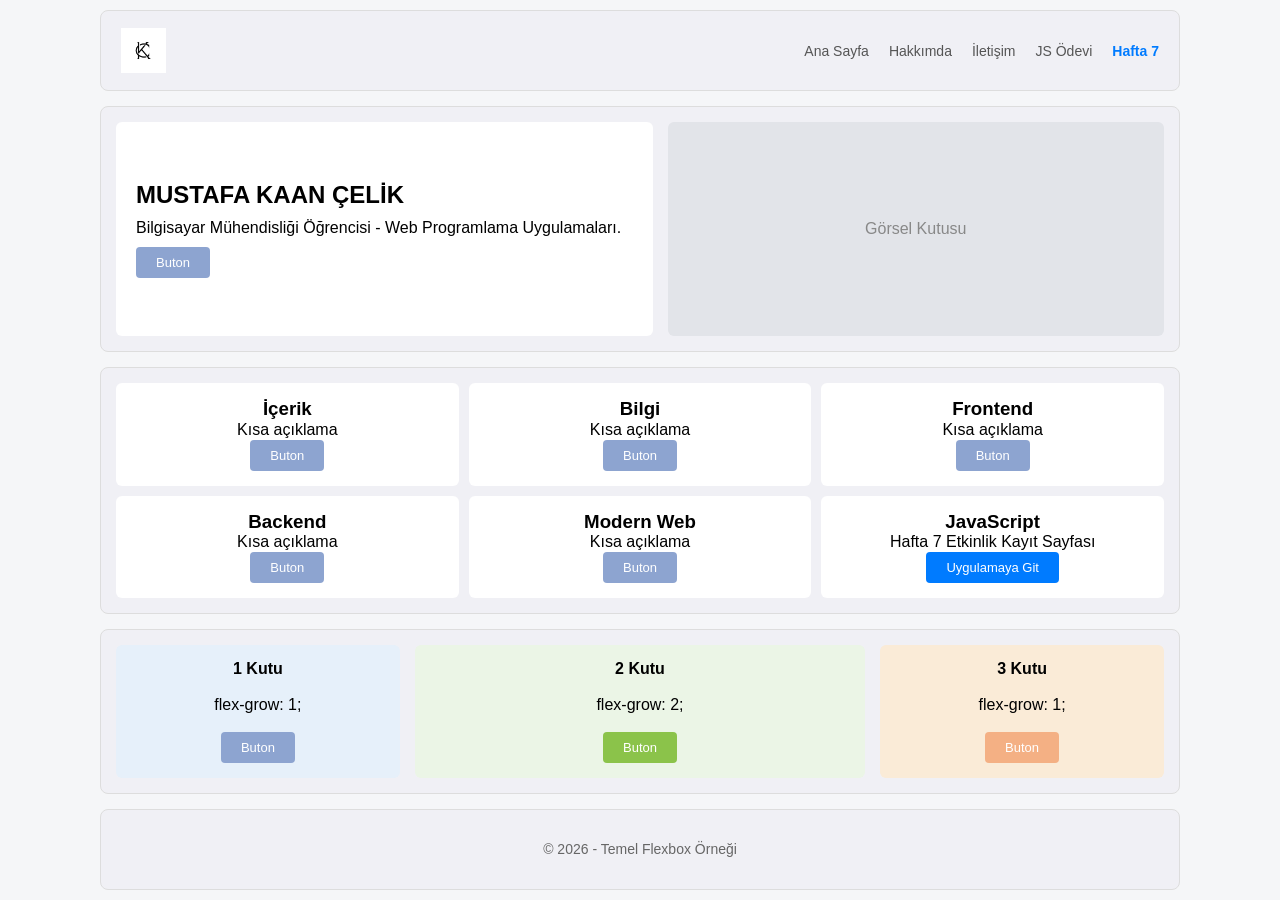
<file: index.html>
<!DOCTYPE html>
<html lang="tr">
<head>
    <meta charset="UTF-8">
    <meta name="viewport" content="width=device-width, initial-scale=1.0">
    <title>Mustafa Kaan Çelik | Flexbox Ödevi</title>
    <link rel="stylesheet" href="style.css">
</head>
<body>

    <div class="wrapper">
        
        <nav class="navbar">
            <div class="logo">
                <img src="logo.png" alt="Logo">
            </div>
            <div class="nav-links">
                <a href="index.html">Ana Sayfa</a>
                <a href="about.html">Hakkımda</a>
                <a href="contact.html">İletişim</a>
                <a href="uygulamalar.html">JS Ödevi</a> 
                <a href="hafta7.html" style="color: #007bff; font-weight: bold;">Hafta 7</a>
            </div>
        </nav>

        <section class="hero">
            <div class="hero-content">
                <h1>MUSTAFA KAAN ÇELİK</h1>
                <p>Bilgisayar Mühendisliği Öğrencisi - Web Programlama Uygulamaları.</p>
                <button>Buton</button>
            </div>
            <div class="hero-image">
                <span>Görsel Kutusu</span>
            </div>
        </section>

        <section class="cards-section">
            <div class="card">
                <h3>İçerik</h3>
                <p>Kısa açıklama</p>
                <button>Buton</button>
            </div>
            <div class="card">
                <h3>Bilgi</h3>
                <p>Kısa açıklama</p>
                <button>Buton</button>
            </div>
            <div class="card">
                <h3>Frontend</h3>
                <p>Kısa açıklama</p>
                <button>Buton</button>
            </div>
            <div class="card">
                <h3>Backend</h3>
                <p>Kısa açıklama</p>
                <button>Buton</button>
            </div>
            <div class="card">
                <h3>Modern Web</h3>
                <p>Kısa açıklama</p>
                <button>Buton</button>
            </div>
            <div class="card">
                <h3>JavaScript</h3>
                <p>Hafta 7 Etkinlik Kayıt Sayfası</p>
                <a href="hafta7.html" style="text-decoration: none;">
                    <button style="background-color: #007bff;">Uygulamaya Git</button>
                </a>
            </div>
        </section>

        <section class="flex-grow-section">
            <div class="grow-box box1">
                <h4>1 Kutu</h4>
                <p>flex-grow: 1;</p>
                <button>Buton</button>
            </div>
            <div class="grow-box box2">
                <h4>2 Kutu</h4>
                <p>flex-grow: 2;</p>
                <button>Buton</button>
            </div>
            <div class="grow-box box3">
                <h4>3 Kutu</h4>
                <p>flex-grow: 1;</p>
                <button>Buton</button>
            </div>
        </section>

        <footer class="footer">
            <p>© 2026 - Temel Flexbox Örneği</p>
        </footer>

    </div>

</body>
</html>
</file>
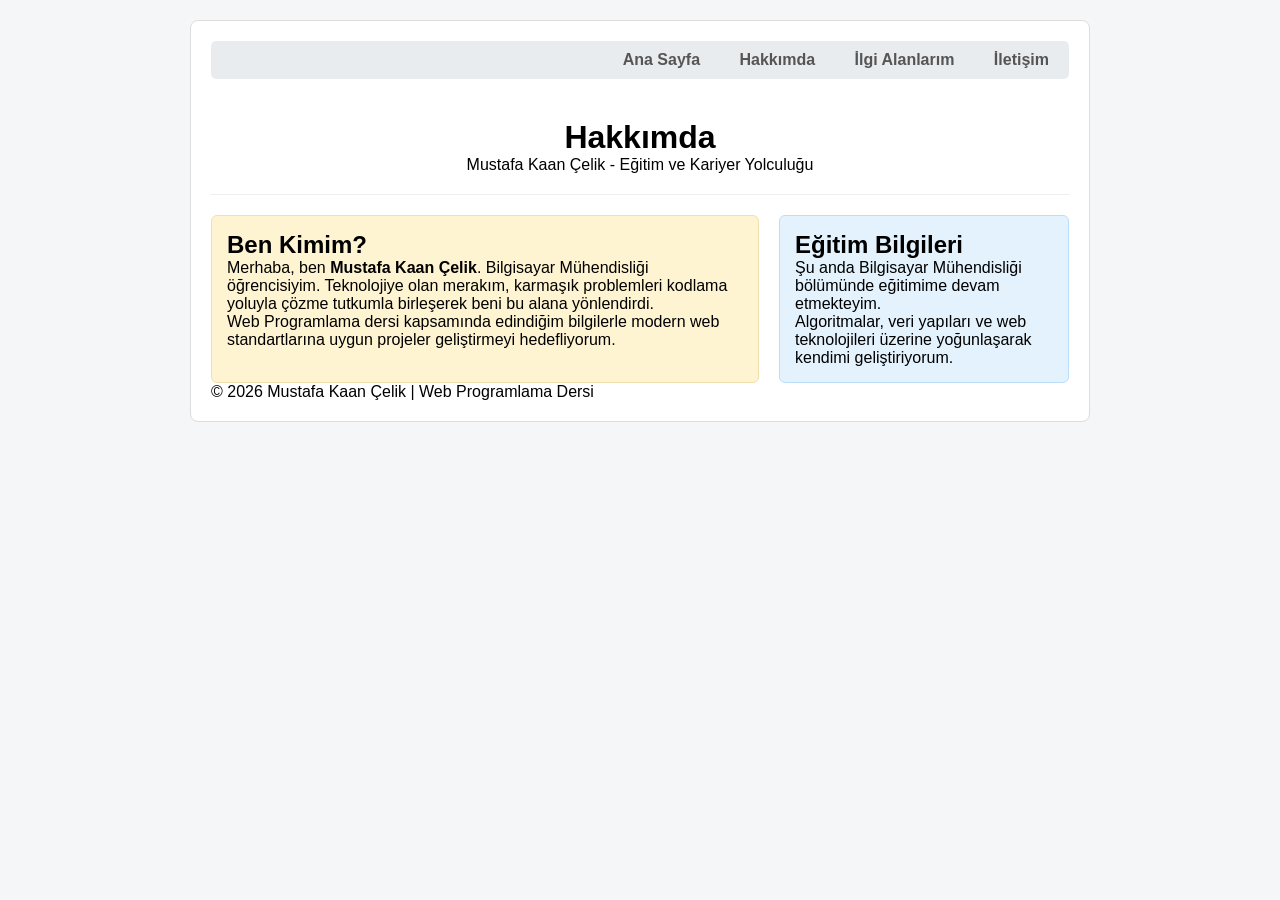
<file: about.html>
<!DOCTYPE html>
<html lang="tr">
<head>
    <meta charset="UTF-8">
    <title>Hakkımda | Mustafa Kaan Çelik</title>
    <link rel="stylesheet" href="style.css">
</head>
<body>
    <div class="container">
        <nav>
            <ul>
                <li><a href="index.html">Ana Sayfa</a></li>
                <li><a href="about.html">Hakkımda</a></li>
                <li><a href="interests.html">İlgi Alanlarım</a></li>
                <li><a href="contact.html">İletişim</a></li>
            </ul>
        </nav>

        <header>
            <h1>Hakkımda</h1>
            <p>Mustafa Kaan Çelik - Eğitim ve Kariyer Yolculuğu</p>
        </header>

        <main class="main-content">
            <section class="content-box">
                <h2>Ben Kimim?</h2>
                <p>Merhaba, ben <strong>Mustafa Kaan Çelik</strong>. Bilgisayar Mühendisliği öğrencisiyim. Teknolojiye olan merakım, karmaşık problemleri kodlama yoluyla çözme tutkumla birleşerek beni bu alana yönlendirdi.</p>
                <p>Web Programlama dersi kapsamında edindiğim bilgilerle modern web standartlarına uygun projeler geliştirmeyi hedefliyorum.</p>
            </section>

            <aside class="sidebar-box">
                <h2>Eğitim Bilgileri</h2>
                <p>Şu anda Bilgisayar Mühendisliği bölümünde eğitimime devam etmekteyim.</p>
                <p>Algoritmalar, veri yapıları ve web teknolojileri üzerine yoğunlaşarak kendimi geliştiriyorum.</p>
            </aside>
        </main>

        <footer>
            © 2026 Mustafa Kaan Çelik | Web Programlama Dersi
        </footer>
    </div>
</body>
</html>
</file>
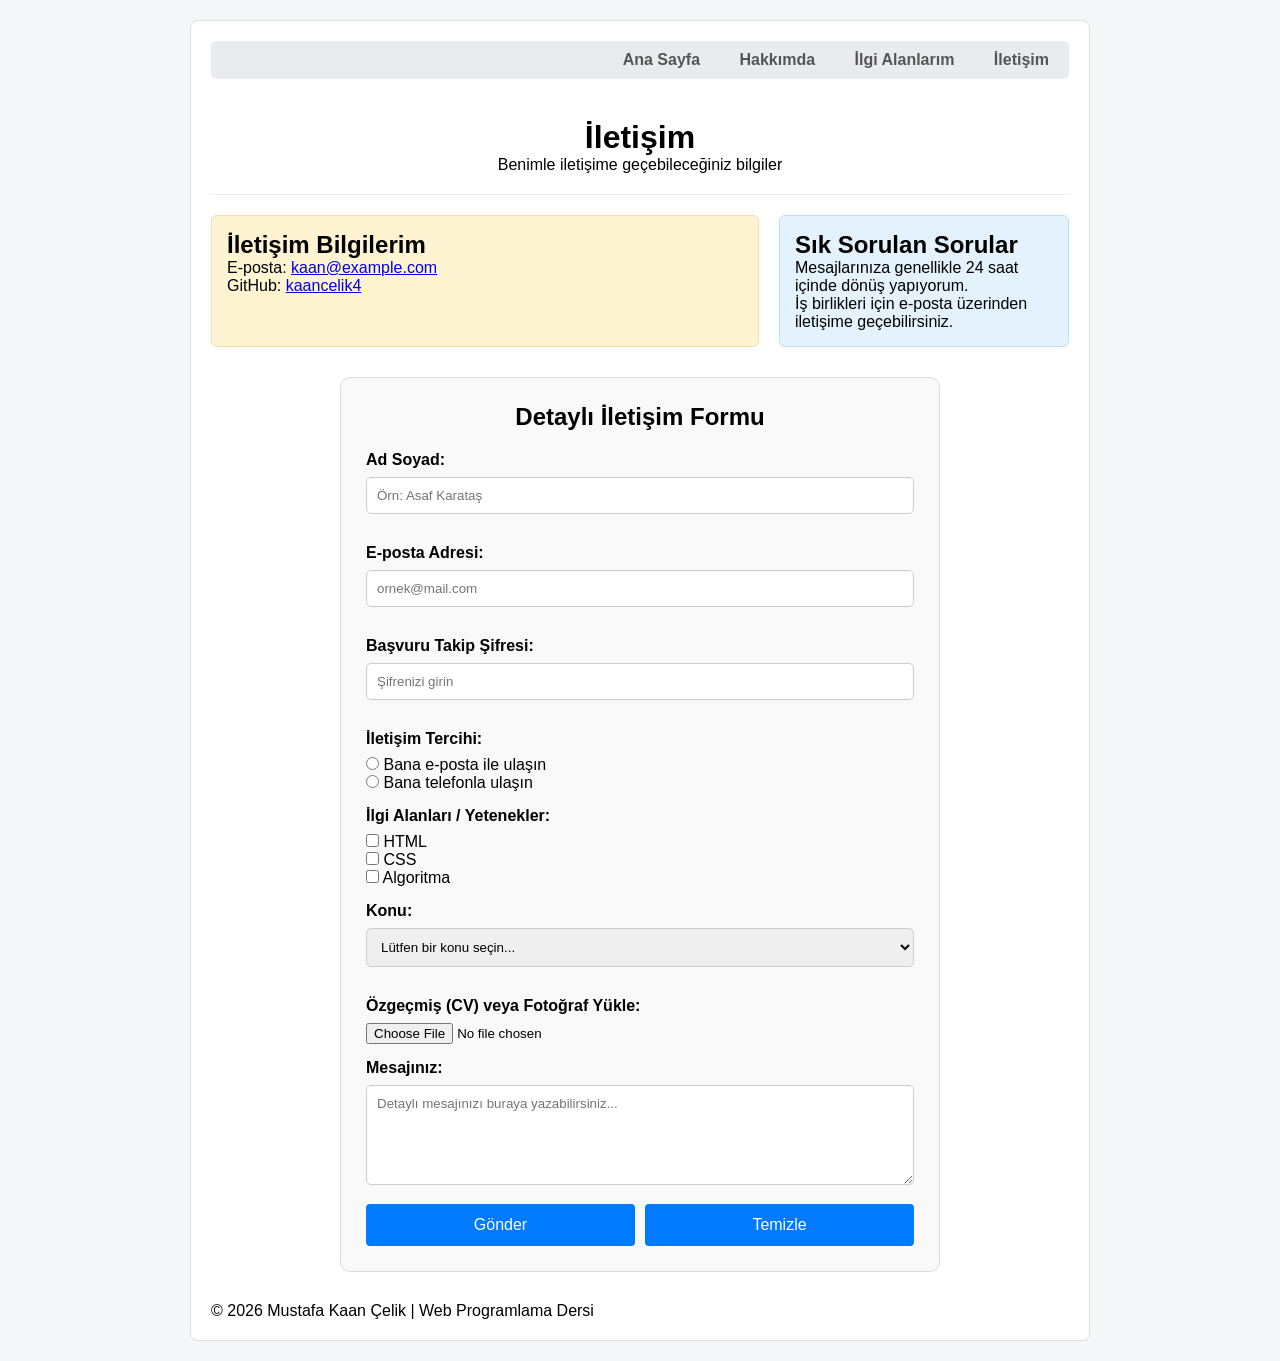
<file: contact.html>
<!DOCTYPE html>
<html lang="tr">
<head>
    <meta charset="UTF-8">
    <title>İletişim | Mustafa Kaan Çelik</title>
    <link rel="stylesheet" href="style.css">
</head>
<body>
    <div class="container">
        <nav>
            <ul>
                <li><a href="index.html">Ana Sayfa</a></li>
                <li><a href="about.html">Hakkımda</a></li>
                <li><a href="interests.html">İlgi Alanlarım</a></li>
                <li><a href="contact.html">İletişim</a></li>
            </ul>
        </nav>

        <header>
            <h1>İletişim</h1>
            <p>Benimle iletişime geçebileceğiniz bilgiler</p>
        </header>

        <main class="main-content">
            <section class="content-box">
                <h2>İletişim Bilgilerim</h2>
                <p>E-posta: <a href="mailto:kaan@example.com">kaan@example.com</a></p>
                <p>GitHub: <a href="https://github.com/kaancelik4" target="_blank">kaancelik4</a></p>
            </section>

            <aside class="sidebar-box">
                <h2>Sık Sorulan Sorular</h2>
                <p>Mesajlarınıza genellikle 24 saat içinde dönüş yapıyorum.</p>
                <p>İş birlikleri için e-posta üzerinden iletişime geçebilirsiniz.</p>
            </aside>
        </main>

        <div class="contact-container">
            <h2>Detaylı İletişim Formu</h2>
            <form>
                <label for="name">Ad Soyad:</label>
                <input type="text" id="name" name="name" placeholder="Örn: Asaf Karataş" required>

                <label for="email">E-posta Adresi:</label>
                <input type="email" id="email" name="email" placeholder="ornek@mail.com" required>

                <label for="password">Başvuru Takip Şifresi:</label>
                <input type="password" id="password" name="password" placeholder="Şifrenizi girin">

                <label>İletişim Tercihi:</label>
                <div class="radio-group">
                    <input type="radio" id="email-pref" name="pref" value="email">
                    <label for="email-pref" style="display:inline; font-weight:normal;">Bana e-posta ile ulaşın</label><br>
                    <input type="radio" id="phone-pref" name="pref" value="phone">
                    <label for="phone-pref" style="display:inline; font-weight:normal;">Bana telefonla ulaşın</label>
                </div>

                <label>İlgi Alanları / Yetenekler:</label>
                <div class="checkbox-group">
                    <input type="checkbox" id="html" name="skill" value="html"> <label for="html" style="display:inline; font-weight:normal;">HTML</label><br>
                    <input type="checkbox" id="css" name="skill" value="css"> <label for="css" style="display:inline; font-weight:normal;">CSS</label><br>
                    <input type="checkbox" id="algo" name="skill" value="algo"> <label for="algo" style="display:inline; font-weight:normal;">Algoritma</label>
                </div>

                <label for="subject">Konu:</label>
                <select id="subject" name="subject">
                    <option value="">Lütfen bir konu seçin...</option>
                    <option value="offer">İş Teklifi</option>
                    <option value="question">Soru</option>
                    <option value="feedback">Geri Bildirim</option>
                </select>

                <label for="file">Özgeçmiş (CV) veya Fotoğraf Yükle:</label>
                <input type="file" id="file" name="file">

                <label for="message">Mesajınız:</label>
                <textarea id="message" name="message" placeholder="Detaylı mesajınızı buraya yazabilirsiniz..."></textarea>

                <div class="button-group">
                    <button type="submit" class="btn-send">Gönder</button>
                    <button type="reset" class="btn-clear">Temizle</button>
                </div>
            </form>
        </div>

        <footer>
            © 2026 Mustafa Kaan Çelik | Web Programlama Dersi
        </footer>
    </div>
</body>
</html>
</file>
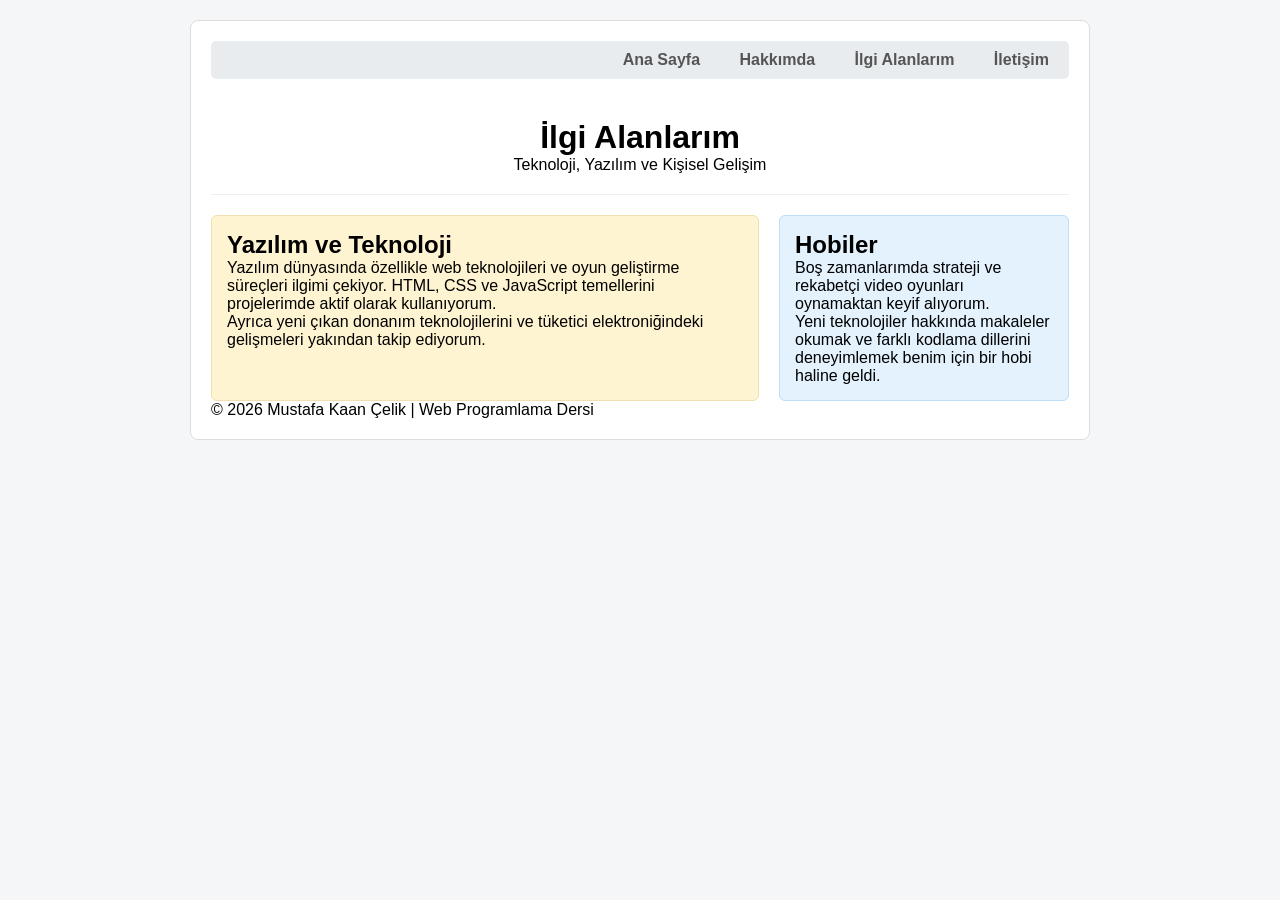
<file: interests.html>
<!DOCTYPE html>
<html lang="tr">
<head>
    <meta charset="UTF-8">
    <title>İlgi Alanlarım | Mustafa Kaan Çelik</title>
    <link rel="stylesheet" href="style.css">
</head>
<body>
    <div class="container">
        <nav>
            <ul>
                <li><a href="index.html">Ana Sayfa</a></li>
                <li><a href="about.html">Hakkımda</a></li>
                <li><a href="interests.html">İlgi Alanlarım</a></li>
                <li><a href="contact.html">İletişim</a></li>
            </ul>
        </nav>

        <header>
            <h1>İlgi Alanlarım</h1>
            <p>Teknoloji, Yazılım ve Kişisel Gelişim</p>
        </header>

        <main class="main-content">
            <section class="content-box">
                <h2>Yazılım ve Teknoloji</h2>
                <p>Yazılım dünyasında özellikle web teknolojileri ve oyun geliştirme süreçleri ilgimi çekiyor. HTML, CSS ve JavaScript temellerini projelerimde aktif olarak kullanıyorum.</p>
                <p>Ayrıca yeni çıkan donanım teknolojilerini ve tüketici elektroniğindeki gelişmeleri yakından takip ediyorum.</p>
            </section>

            <aside class="sidebar-box">
                <h2>Hobiler</h2>
                <p>Boş zamanlarımda strateji ve rekabetçi video oyunları oynamaktan keyif alıyorum.</p>
                <p>Yeni teknolojiler hakkında makaleler okumak ve farklı kodlama dillerini deneyimlemek benim için bir hobi haline geldi.</p>
            </aside>
        </main>

        <footer>
            © 2026 Mustafa Kaan Çelik | Web Programlama Dersi
        </footer>
    </div>
</body>
</html>
</file>
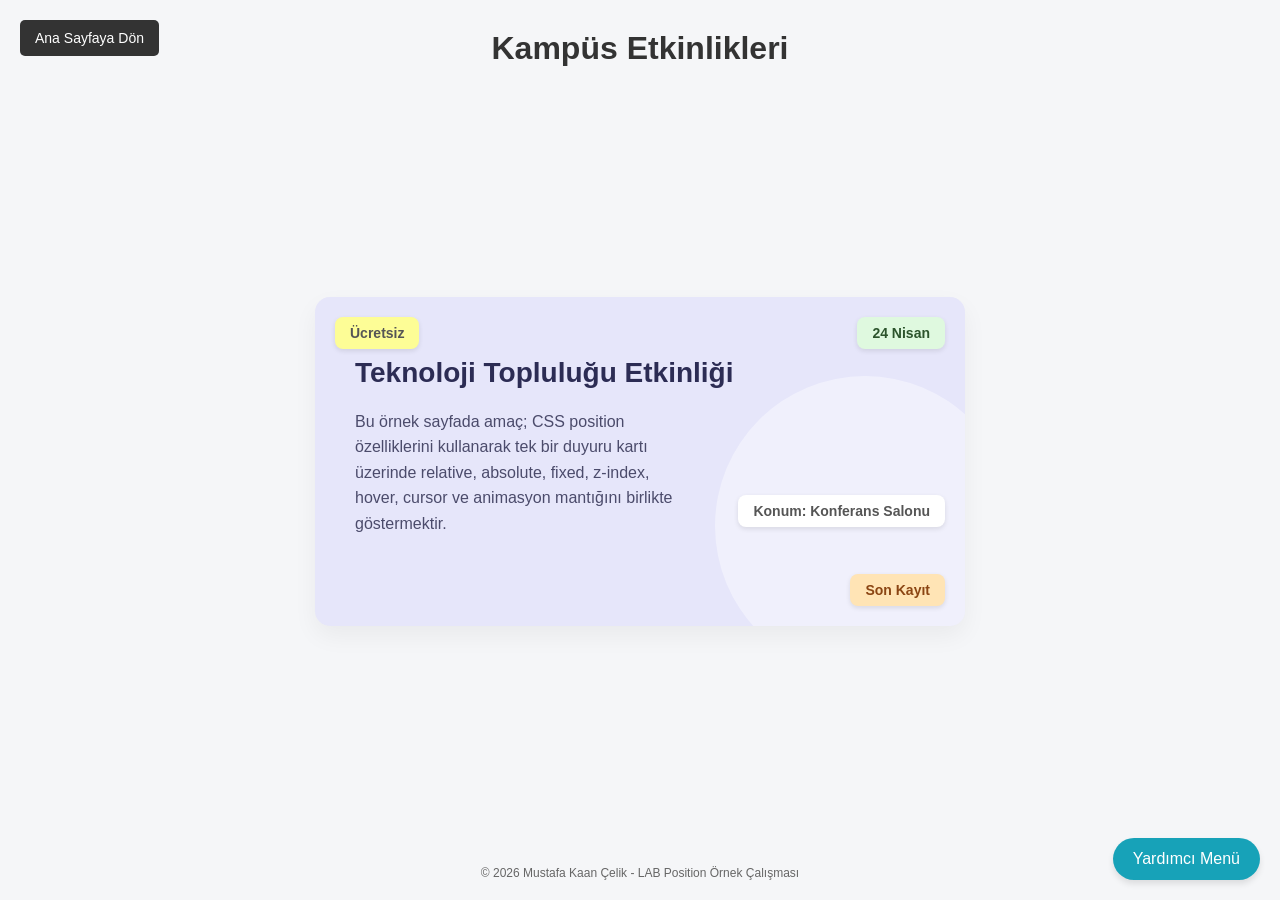
<file: lab-position.html>
<!DOCTYPE html>
<html lang="tr">
<head>
    <meta charset="UTF-8">
    <meta name="viewport" content="width=device-width, initial-scale=1.0">
    <title>Etkinlik Duyurusu | Position Lab</title>
    <link rel="stylesheet" href="position-style.css">
</head>
<body>

    <a href="index.html" class="fixed-back">Ana Sayfaya Dön</a>
    <div class="fixed-help">Yardımcı Menü</div>

    <header class="header-area">
        <h1>Kampüs Etkinlikleri</h1>
    </header>

    <main class="main-container">
        
        <div class="announcement-card">
            
            <div class="deco-circle"></div>

            <div class="badge badge-free">Ücretsiz</div>
            <div class="badge badge-date">24 Nisan</div>
            <div class="badge badge-location">Konum: Konferans Salonu</div>
            <div class="badge badge-deadline">Son Kayıt</div>

            <div class="card-content">
                <h2>Teknoloji Topluluğu Etkinliği</h2>
                <p>Bu örnek sayfada amaç; CSS position özelliklerini kullanarak tek bir duyuru kartı üzerinde relative, absolute, fixed, z-index, hover, cursor ve animasyon mantığını birlikte göstermektir.</p>
            </div>

        </div>

    </main>

    <footer class="footer-area">
        <p>© 2026 Mustafa Kaan Çelik - LAB Position Örnek Çalışması</p>
    </footer>

</body>
</html>
</file>
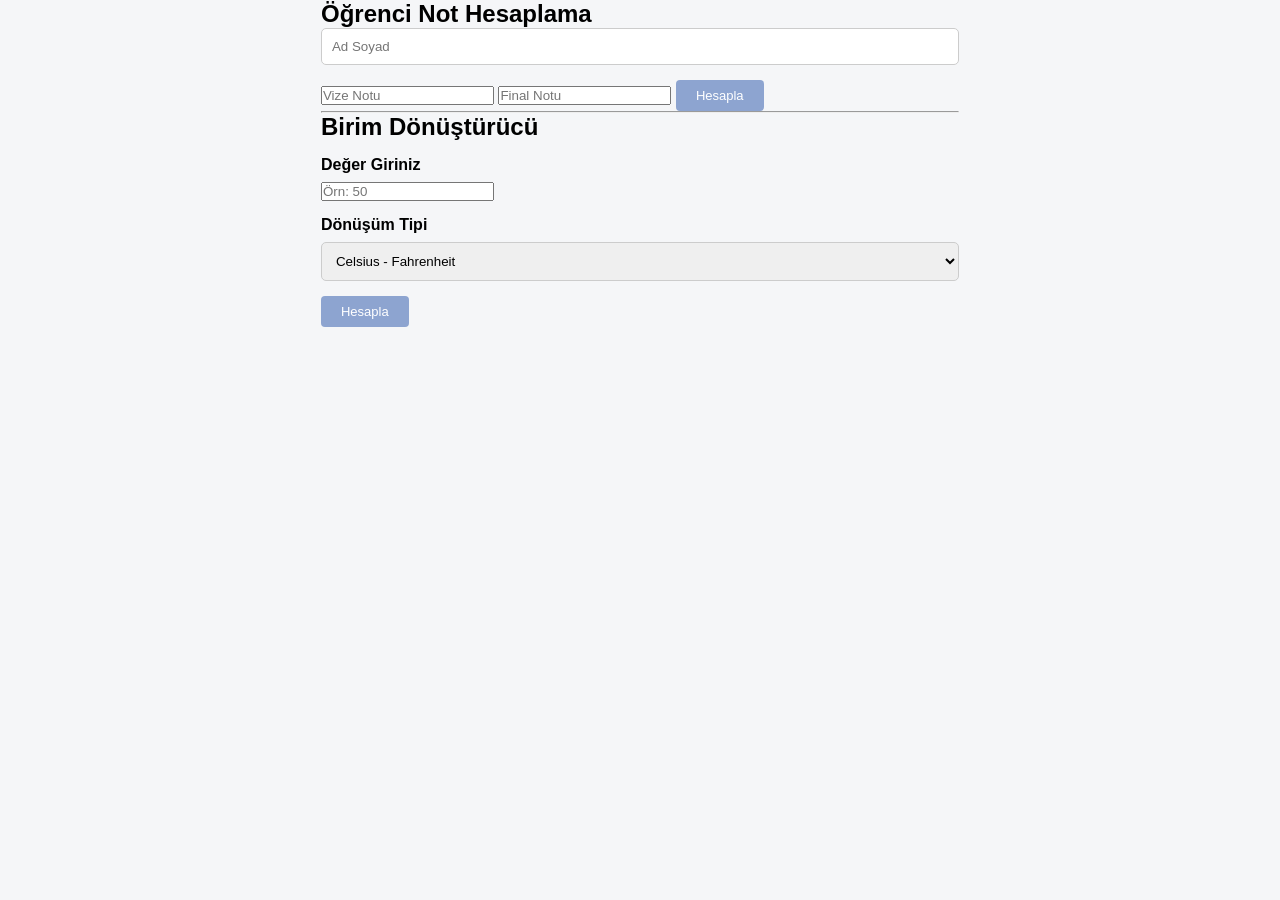
<file: uygulamalar.html>
<!DOCTYPE html>
<html lang="tr">
<head>
    <meta charset="UTF-8">
    <meta name="viewport" content="width=device-width, initial-scale=1.0">
    <title>JS Uygulamaları</title>
    <link rel="stylesheet" href="style.css">
</head>
<body>

    <div class="main-container">
        <div class="app-card">
            <h2>Öğrenci Not Hesaplama</h2>
            <div class="input-group">
                <input type="text" id="adSoyad" placeholder="Ad Soyad">
                <input type="number" id="vizeNotu" placeholder="Vize Notu">
                <input type="number" id="finalNotu" placeholder="Final Notu">
                <button onclick="notHesapla()">Hesapla</button>
            </div>
            
            <div id="notSonuc" class="result-box" style="display:none;">
                <h3 id="resAd"></h3>
                <p id="resOrt"></p>
                <p id="resHarf"></p>
                <p id="resDurum"></p>
            </div>
        </div>

        <hr>

        <div class="app-card">
            <h2>Birim Dönüştürücü</h2>
            <div class="input-group">
                <label>Değer Giriniz</label>
                <input type="number" id="birimDeger" placeholder="Örn: 50">
                
                <label>Dönüşüm Tipi</label>
                <select id="donusumTipi">
                    <option value="c-f">Celsius - Fahrenheit</option>
                    <option value="m-km">Metre - Kilometre</option>
                    <option value="kg-gr">Kilogram - Gram</option>
                </select>
                
                <button onclick="birimHesapla()">Hesapla</button>
            </div>

            <div id="birimSonuc" class="result-box" style="display:none;">
                <h3 id="resBirim"></h3>
            </div>
        </div>
    </div>

    <script src="script.js"></script>
</body>
</html>
</file>
<file: style.css>
/* GENEL AYARLAR */
* {
    margin: 0;
    padding: 0;
    box-sizing: border-box;
    font-family: Arial, sans-serif;
}

body {
    background-color: #f5f6f8; /* Görseldeki açık gri arka plan */
    display: flex;
    justify-content: center; /* Sayfayı ortalar */
}

/* ANA KAPSAYICI (100vh Şartı) */
.wrapper {
    width: 100%;
    max-width: 1100px;
    height: 100vh;
    display: flex;
    flex-direction: column;
    background-color: #f5f6f8;
    padding: 10px;
    gap: 15px; /* Bölümler arası boşluk */
}

/* 1) NAVBAR (10vh) */
.navbar {
    height: 10vh;
    min-height: 60px;
    display: flex;
    justify-content: space-between;
    align-items: center;
    background-color: #f0f0f5;
    padding: 0 20px;
    border-radius: 8px;
    border: 1px solid #ddd;
}

.logo {
    display: flex;
    align-items: center;
}

.logo img {
    max-height: 5vh;
    width: auto;
    object-fit: contain;
}

.nav-links {
    display: flex;
    gap: 20px;
}

.nav-links a {
    text-decoration: none;
    color: #555;
    font-size: 14px;
}

/* 2) HERO BÖLÜMÜ (30vh) */
.hero {
    height: 30vh;
    display: flex;
    flex-direction: row;
    justify-content: space-between;
    align-items: stretch;
    gap: 15px;
    background-color: #f0f0f5;
    padding: 15px;
    border-radius: 8px;
    border: 1px solid #ddd;
}

.hero-content {
    flex: 1;
    background-color: #fff;
    padding: 20px;
    border-radius: 6px;
    display: flex;
    flex-direction: column;
    justify-content: center;
    align-items: flex-start;
    gap: 10px;
}

.hero-image {
    flex: 1;
    background-color: #e2e4e9;
    border-radius: 6px;
    display: flex;
    justify-content: center;
    align-items: center;
    color: #888;
}

/* 3) KARTLAR BÖLÜMÜ (30vh) */
.cards-section {
    height: 30vh;
    display: flex;
    flex-wrap: wrap;
    gap: 10px;
    background-color: #f0f0f5;
    padding: 15px;
    border-radius: 8px;
    border: 1px solid #ddd;
}

.card {
    flex: 1 1 calc(33.333% - 10px); /* 6 kart sığması için */
    background-color: #fff;
    border-radius: 6px;
    padding: 15px;
    display: flex;
    flex-direction: column;
    justify-content: space-between;
    align-items: center;
    text-align: center;
}

/* 4) FLEX GROW UYGULAMA (20vh) */
.flex-grow-section {
    height: 20vh;
    display: flex;
    align-items: stretch;
    gap: 15px;
    background-color: #f0f0f5;
    padding: 15px;
    border-radius: 8px;
    border: 1px solid #ddd;
}

.grow-box {
    border-radius: 6px;
    padding: 15px;
    display: flex;
    flex-direction: column;
    justify-content: space-between;
    align-items: center;
    text-align: center;
}

.box1 {
    flex-grow: 1;
    background-color: #e6f0fa; /* Açık mavi */
}

.box2 {
    flex-grow: 2;
    background-color: #ebf5e6; /* Açık yeşil */
}

.box3 {
    flex-grow: 1;
    background-color: #faebd7; /* Açık turuncu */
}

/* 5) FOOTER (10vh) */
.footer {
    height: 10vh;
    min-height: 50px;
    display: flex;
    justify-content: center;
    align-items: center;
    background-color: #f0f0f5;
    border-radius: 8px;
    border: 1px solid #ddd;
    color: #666;
    font-size: 14px;
}

/* ORTAK BUTONLAR */
button {
    background-color: #8da4d0;
    color: #fff;
    border: none;
    padding: 8px 20px;
    border-radius: 4px;
    cursor: pointer;
    font-size: 13px;
}

.box2 button {
    background-color: #8bc34a; /* Yeşil buton */
}

.box3 button {
    background-color: #f4b084; /* Turuncu buton */
}

/* İLETİŞİM FORMU (Eski sayfaların bozulmaması için korundu) */
.contact-container { width: 600px; margin: 30px auto; padding: 25px; border: 1px solid #ddd; border-radius: 10px; background-color: #f9f9f9; }
.contact-container h2 { text-align: center; margin-bottom: 20px; }
label { display: block; font-weight: bold; margin-bottom: 8px; margin-top: 15px; }
input[type="text"], input[type="email"], input[type="password"], select, textarea { width: 100%; padding: 10px; margin-bottom: 15px; border: 1px solid #ccc; border-radius: 5px; box-sizing: border-box; }
textarea { height: 100px; resize: vertical; }
.button-group { display: flex; gap: 10px; }
.button-group button { flex: 1; padding: 12px 20px; font-size: 16px; background-color: #007bff;}

/* =========================================
   DİĞER SAYFALAR İÇİN KURTARMA STİLLERİ (Hakkımda, İletişim vb.)
   ========================================= */
.container {
    width: 100%;
    max-width: 900px;
    margin: 20px auto;
    background: #fff;
    border: 1px solid #ddd;
    border-radius: 8px;
    padding: 20px;
    display: block; /* Ana sayfadaki flex düzeninden etkilenmemesi için */
}

.container nav {
    background-color: #e9ecef;
    padding: 10px;
    text-align: right;
    border-radius: 5px;
    margin-bottom: 20px;
}

.container nav ul {
    list-style-type: none;
    margin: 0;
    padding: 0;
}

.container nav ul li {
    display: inline-block;
    margin-left: 15px;
}

.container nav a {
    text-decoration: none;
    color: #555;
    font-weight: bold;
    padding: 5px 10px;
}

.container nav a:hover {
    color: #007bff;
    background-color: #dee2e6;
    border-radius: 4px;
}

.main-content {
    display: flex;
    gap: 20px;
    margin-top: 20px;
}

.content-box {
    flex: 2;
    background-color: #fff4d1;
    padding: 15px;
    border-radius: 6px;
    border: 1px solid #f0e0b0;
}

.sidebar-box {
    flex: 1;
    background-color: #e3f2fd;
    padding: 15px;
    border-radius: 6px;
    border: 1px solid #bbdefb;
}

.container header {
    padding: 20px;
    border-bottom: 1px solid #eee;
    text-align: center;
}

/* =========================================
   YENİ JS ÖDEVİ UYGULAMA STİLLERİ
   ========================================= */
.app-wrapper {
    width: 100%;
    max-width: 600px;
    margin: 20px auto;
    display: flex;
    flex-direction: column;
    gap: 20px;
    padding: 15
</file>
<file: position-style.css>
/* =========================================
   GENEL AYARLAR
   ========================================= */
* {
    margin: 0;
    padding: 0;
    box-sizing: border-box;
    font-family: Arial, sans-serif;
}

body {
    background-color: #f5f6f8;
    color: #333;
    display: flex;
    flex-direction: column;
    min-height: 100vh;
}

/* =========================================
   SABİT (FIXED) ÖĞELER 
   ========================================= */
.fixed-back {
    position: fixed; 
    top: 20px;
    left: 20px;
    background-color: #333;
    color: #fff;
    padding: 10px 15px;
    text-decoration: none;
    border-radius: 5px;
    font-size: 14px;
    z-index: 100;
    cursor: pointer; 
    transition: transform 0.3s ease, background-color 0.3s ease;
}

.fixed-back:hover {
    background-color: #007bff;
    transform: translateY(-3px); 
}

.fixed-back:active {
    transform: scale(0.95); 
}

.fixed-help {
    position: fixed; 
    bottom: 20px;
    right: 20px;
    background-color: #17a2b8;
    color: white;
    padding: 12px 20px;
    border-radius: 50px;
    box-shadow: 0 4px 6px rgba(0,0,0,0.1);
    cursor: help; 
    z-index: 100;
    transition: background-color 0.3s ease;
}

.fixed-help:hover {
    background-color: #138496;
}

/* =========================================
   SAYFA YAPISI (Başlık ve Footer)
   ========================================= */
.header-area {
    text-align: center;
    padding: 30px 20px 10px;
}

.footer-area {
    text-align: center;
    padding: 20px;
    font-size: 12px;
    color: #666;
    margin-top: auto; 
}

.main-container {
    display: flex;
    justify-content: center;
    align-items: center;
    flex-grow: 1;
    padding: 20px;
}

/* =========================================
   ANA KART (RELATIVE KAPSAYICI)
   ========================================= */
.announcement-card {
    position: relative; 
    width: 100%;
    max-width: 650px;
    background-color: #e6e6fa; 
    border-radius: 15px;
    padding: 60px 40px;
    box-shadow: 0 10px 25px rgba(0,0,0,0.05);
    overflow: hidden; 
}

/* =========================================
   ÜST ÜSTE BİNEN ÖĞELER (Z-INDEX)
   ========================================= */
.deco-circle {
    position: absolute;
    width: 300px;
    height: 300px;
    background-color: rgba(255, 255, 255, 0.4);
    border-radius: 50%;
    right: -50px;
    bottom: -50px;
    z-index: 1; 
}

.card-content {
    position: relative;
    z-index: 5; 
}

.card-content h2 {
    font-size: 28px;
    margin-bottom: 20px;
    color: #2c2c54;
}

.card-content p {
    font-size: 16px;
    line-height: 1.6;
    color: #4b4b6b;
    margin-bottom: 30px;
    max-width: 60%; 
}

/* =========================================
   KART İÇİ ROZETLER (ABSOLUTE) VE ANİMASYONLAR
   ========================================= */
.badge {
    position: absolute; 
    padding: 8px 15px;
    border-radius: 8px;
    font-weight: bold;
    font-size: 14px;
    box-shadow: 0 2px 5px rgba(0,0,0,0.1);
    z-index: 10; 
    transition: transform 0.3s ease, background-color 0.3s ease; 
}

/* 1. Rozet: Sol Üst */
.badge-free {
    top: 20px;
    left: 20px;
    background-color: #fdfd96; 
    color: #555;
    cursor: pointer; 
    animation: float 3s ease-in-out infinite; 
}

.badge-free:hover {
    transform: scale(1.15); 
}

/* 2. Rozet: Sağ Üst */
.badge-date {
    top: 20px;
    right: 20px;
    background-color: #dff9df; 
    color: #2c542c;
    cursor: grab; 
}

.badge-date:hover {
    transform: rotate(8deg) scale(1.1); 
    background-color: #c0ebc0; 
}

/* 3. Rozet: Orta Sağ */
.badge-location {
    top: 65%; 
    right: 20px;
    transform: translateY(-50%);
    background-color: #ffffff;
    color: #555;
    cursor: text; 
}

.badge-location:hover {
    transform: translateY(-50%) translateX(-15px) scale(1.05); 
    box-shadow: 0 4px 10px rgba(0,0,0,0.2); 
}

/* 4. Rozet: Sağ Alt */
.badge-deadline {
    bottom: 20px;
    right: 20px;
    background-color: #ffe4b5; 
    color: #8b4513;
    cursor: help; 
}

.badge-deadline:hover {
    transform: translateY(-10px) scale(1.1); 
    background-color: #ffcc66; 
}

/* =========================================
   KEYFRAMES ANİMASYONLARI
   ========================================= */
@keyframes float {
    0% { transform: translateY(0px); }
    50% { transform: translateY(-8px); }
    100% { transform: translateY(0px); }
}
</file>
